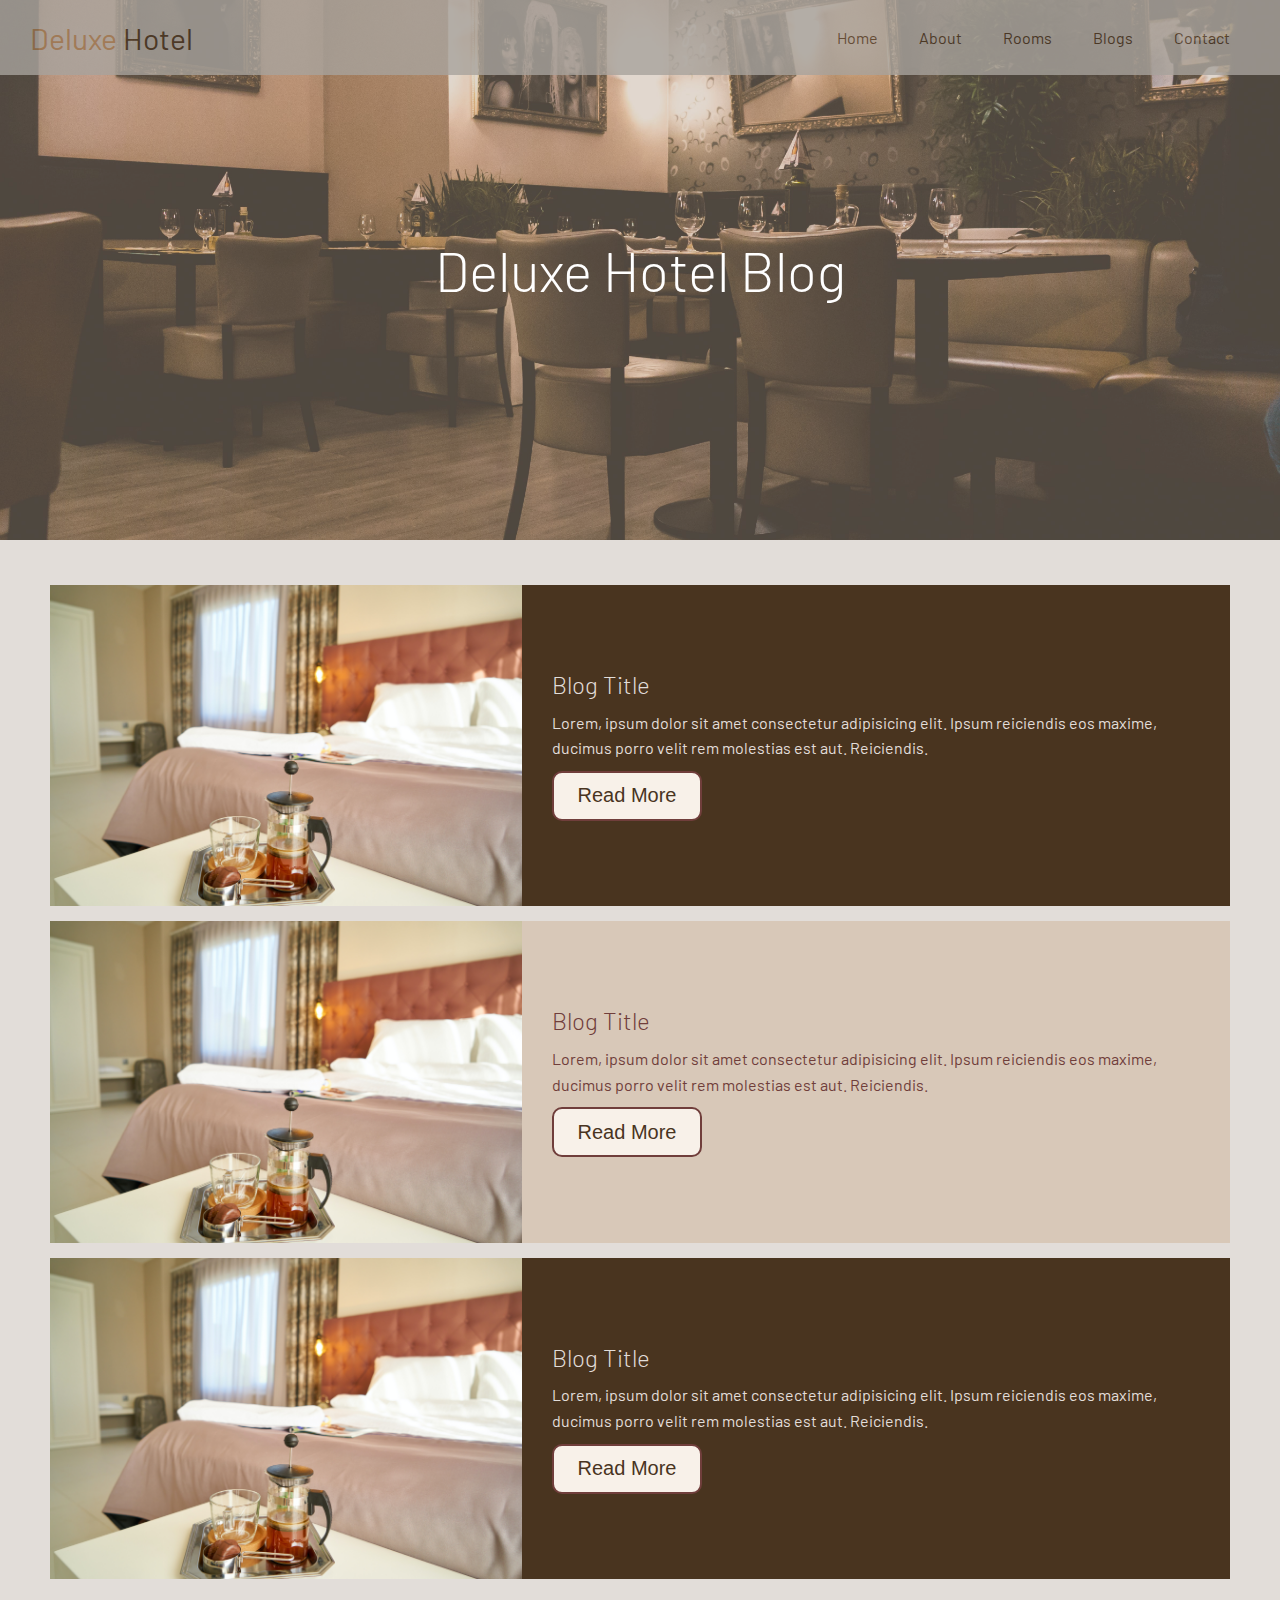
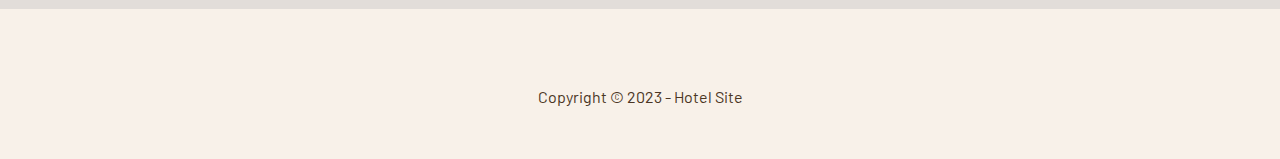
<file: blogs.html>
<!DOCTYPE html>
<html lang="en">

<head>
    <meta charset="UTF-8">
    <meta http-equiv="X-UA-Compatible" content="IE=edge">
    <meta name="viewport" content="width=device-width, initial-scale=1.0">
    <link rel="stylesheet" href="https://cdnjs.cloudflare.com/ajax/libs/font-awesome/6.3.0/css/all.min.css"
        integrity="sha512-SzlrxWUlpfuzQ+pcUCosxcglQRNAq/DZjVsC0lE40xsADsfeQoEypE+enwcOiGjk/bSuGGKHEyjSoQ1zVisanQ=="
        crossorigin="anonymous" referrerpolicy="no-referrer" />
    <link rel="stylesheet" href="css/styles.css">
    <link rel="stylesheet" href="css/utils.css">
    <title>Hotel</title>
</head>

<body>
    <header class="main-header blog" id="home">
        <div class="navbar">
            <h1 class="brand">
                <i class="fas fa-hotel"></i>
                <span>Deluxe</span> Hotel
            </h1>
            <nav>
                <ul>
                    <li><a href="index.html">Home</a> </li>
                    <li><a href="index.html#about">About</a> </li>
                    <li><a href="index.html#rooms">Rooms</a> </li>
                    <li><a href="blogs.html">Blogs</a></li>
                    <li><a href="index.html#contact">Contact</a> </li>
                </ul>
            </nav>
        </div>
        <div class="content">
            <h1>Deluxe Hotel Blog</h1>
           </div>
    </header>
    <main>
        <section class="articles">
            <article class="article flex-columns">
                <div class="row">
                    <div class="column">
                        <div class="column-1">
                            <img src="img/pexels-engin-akyurt-2952663.jpg" alt="">
                        </div>
                    </div>
                    <div class="column">
                        <div class="column-2 bg-seven">
                            <h2>Blog Title</h2>
                            <p>Lorem, ipsum dolor sit amet consectetur adipisicing elit. Ipsum reiciendis eos maxime,
                                ducimus porro velit rem molestias est aut. Reiciendis.</p>
                            <button class="btn">Read More</button>
                        </div>
                    </div>
                </div>
            </article>
            <article class="article flex-columns">
                <div class="row">
                    <div class="column">
                        <div class="column-1">
                            <img src="img/pexels-engin-akyurt-2952663.jpg" alt="">
                        </div>
                    </div>
                    <div class="column">
                        <div class="column-2 bg-third text-sixth">
                            <h2>Blog Title</h2>
                            <p>Lorem, ipsum dolor sit amet consectetur adipisicing elit. Ipsum reiciendis eos maxime,
                                ducimus porro velit rem molestias est aut. Reiciendis.</p>
                            <button class="btn">Read More</button>
                        </div>
                    </div>
                </div>
            </article>
            <article class="article flex-columns">
                <div class="row">
                    <div class="column">
                        <div class="column-1">
                            <img src="img/pexels-engin-akyurt-2952663.jpg" alt="">
                        </div>
                    </div>
                    <div class="column">
                        <div class="column-2 bg-seven">
                            <h2>Blog Title</h2>
                            <p>Lorem, ipsum dolor sit amet consectetur adipisicing elit. Ipsum reiciendis eos maxime,
                                ducimus porro velit rem molestias est aut. Reiciendis.</p>
                            <button class="btn">Read More</button>
                        </div>
                    </div>
                </div>
            </article>
        </section>
    </main>
    <footer class="footer bg-fifth">
        <div class="social">
            <a href="#"><i class="fab fa-facebook fa-2x"></i></a>
            <a href="#"><i class="fab fa-twitter fa-2x"></i></a>
            <a href="#"><i class="fab fa-youtube fa-2x"></i></a>
            <a href="#"><i class="fab fa-linkedin fa-2x"></i></a>
        </div>
        <p>Copyright &copy 2023 - Hotel Site</p>
    </footer>
</body>

</html>
</file>
<file: css/styles.css>
@import url('https://fonts.googleapis.com/css2?family=Barlow:wght@300;400;700&display=swap');
@import url(utils.css);

* {
    box-sizing: border-box;
    margin: 0;
    padding: 0;
}

html {
    font-size: 10px;
    scroll-behavior: smooth;
}

body {
    font-family: 'Barlow', sans-serif;
    font-size: 1.6rem;
    background-color: #e2ddd9;
    color: #4b3624;
    line-height: 1.6;
}

ul {
    list-style: none;
}

a {
    text-decoration: none;
    color: #000;
}

h1,
h2 {
    font-weight: 300;
    line-height: 1.2;
}

p {
    margin: 1rem 0;
}

img {
    width: 100%;
}

.text-center {
    text-align: center;
}

/* Navbar */

.navbar {
    display: flex;
    align-items: center;
    justify-content: space-between;
    background-color: var(--primary);
    color: var(--seven);
    opacity: .8;
    position: fixed;
    top: 0;
    width: 100%;
    height: 75px;
    padding: 0 3rem;
}

.navbar a {
    color: var(--seven);
    padding: 1rem 2rem;
    margin: 0 .5px;
}

.navbar a:hover {
    border-bottom: 2px solid var(--seven);
}

.navbar ul {
    display: flex;
}

.navbar .brand {
    font-weight: 400;
}

.navbar h1 {
    font-size: 3rem;
}

.brand span {
    color: var(--eight);
}

/* Header */

.main-header {
    background-image: url('../img/fggh.jpg');
    background-position: center;
    background-repeat: no-repeat;
    background-size: cover;
    height: 100vh;
    color: #fff;
    position: relative;
}

.main-header.blog {
    background-image: url(../img/Wr2MIe7ZGBTxeKSqhDz5Pj8Ku6Hq3NRfymOZu3i9.jpeg);
    height: 60vh;
}

.main-header .content {
    display: flex;
    flex-direction: column;
    align-items: center;
    justify-content: center;
    text-align: center;
    height: 100%;
}

.main-header::before {
    content: '';
    position: absolute;
    top: 0;
    left: 0;
    width: 100%;
    height: 100%;
    background: rgba(180, 155, 132, 0.4);
}

.main-header * {
    z-index: 5;
}

.main-header .content h1 {
    font-size: 5.5rem;
}

.main-header .content p {
    font-size: 2rem;
    letter-spacing: 1px;
    max-width: 60rem;
    margin: 2rem 0 3rem;
}

/* Icons */
.icons {
    padding: 30px;
}

.icons h3 {
    font-weight: 400;
    margin-bottom: 15px;
}

.icons i {
    background-color: var(--seven);
    color: var(--fifth);
    padding: 1rem;
    border-radius: 50%;
    margin-bottom: 1rem;
}

/* About */
.about {
    color: #e2ddd9;
}

.about h2 {
    font-size: 4rem;
    font-weight: 400;
}

.about p {
    margin: 2rem 0;
}

.gallery img:hover {
    opacity: .5;
    cursor: pointer;
}

.card {
    color: #e2ddd9;
    font-weight: 700;
}

.card-body {
    padding: 2rem;
}
/* Teams */
.teams img {
    border-radius: 50%;
    width: 200px;
    height: 200px;
    background-color: rgb(109, 118, 126);
}
/* Contact */
.contact-form {
    width: 100%;
    padding: 2rem 0;
}

.contact-form label {
    display: block;
    margin-bottom: .5rem;
}

.contact-form .form-control {
    margin-bottom: 1.5rem;
}

.contact-form input {
    width: 100%;
    padding: 5px;
    height: 40px;
    border: 1px solid #e2ddd9;
    border-radius: 7px;
    outline: none;
}

.contact-form .btn {
    margin-top: 5px;
    height: 40px;
}

.contact h2 {
    font-size: 3.5rem;
}

.articles {
    padding: 3rem 5rem;
}

.article {
    margin-top: 1.5rem;
}
/* Footer */
.footer {
    display: flex;
    flex-direction: column;
    justify-content: center;
    align-items: center;
    text-align: center;
    height: 150px;
}

.footer a {
    color: #4b3624;
}

.footer a:hover {
    opacity: .7;
}

.footer .social a {
    margin-right: 10px;
}

/* mobile */

@media (max-width:768px) {
    html {
        font-size: 9px;
    }

    .navbar {
        flex-direction: column;
        height: 120px;
        padding: 20px;
    }

    .teams img {
        width: 150px;
        height: 150px;
    }
}
</file>
<file: css/utils.css>
:root {
    --primary: #a8a39d;
    --secondary: #8d7966;
    --third: #d8c8b8;
    --forth: #e2ddd9;
    --fifth: #f8f1e9;
    --sixth: #703e3b;
    --seven: #49341f;
    --eight: #99724b;
}

/* text-color */
.text-primary {
    color: var(--primary);
}

.text-third {
    color: var(--third);
}

.text-sixth {
    color: var(--sixth);
}

/* background-color */
.bg-primary {
    background-color: var(--primary);
}

.bg-secondary {
    background-color: var(--secondary);
}

.bg-third {
    background-color: var(--third);
}

.bg-seven {
    background-color: var(--seven);
}

.bg-forth {
    background-color: var(--forth);
}

.bg-fifth {
    background-color: var(--fifth);
}

/* buttons */
.btn {
    display: inline-block;
    width: 150px;
    height: 50px;
    border-radius: 10px;
    border: 2px solid var(--sixth);
    position: relative;
    transition: all 0.7s ease-in;
    z-index: 1;
    overflow: hidden;
    color: var(--seven);
    font-size: 20px;
    background-color: #f8f1e9;
    padding: 5px;
}

.btn::before,
.btn::after {
    content: '';
    position: absolute;
    top: 0;
    width: 0;
    height: 100%;
    transform: skew(-17deg);
    transition: all 0.7s;
    overflow: hidden;
    z-index: -1;
}

.btn::before {
    background: var(--secondary);
    left: -10px;

}

.btn::after {
    background: var(--third);
    right: -10px;

}

.btn:hover::before,
.btn:hover::after {
    width: 61%;
}
/* Flexbox */
.flex-columns.flex-reverse .row {
    display: flex;
    flex-direction: row-reverse;
}

.flex-items {
    display: flex;
    justify-content: center;
    text-align: center;
    height: 100%;
}

.flex-items>div {
    padding: 20px;
    flex-basis: 100%;
}

.flex-columns .row {
    display: flex;
    flex-wrap: wrap;
    width: 100%;
}

.flex-columns .column {
    flex: 1;
    color: #e2ddd9;
}

.flex-columns.article .column:nth-child(odd) {
    flex: 2;
}

.flex-columns.article .column:nth-child(even) {
    flex: 3;
}

.flex-columns .column .column-1,
.flex-columns .column .column-2 {
    height: 100%;
}

.flex-columns .column-2 {
    display: flex;
    flex-direction: column;
    align-items: flex-start;
    justify-content: center;
    padding: 3rem;
}

.flex-columns img {
    width: 100%;
    height: 100%;
}

.flex-grid .row {
    display: flex;
    flex-wrap: wrap;
    padding: 0 .4rem;
}

.flex-grid .column {
    flex: 25%;
    padding: 0 .4rem;
}

.section-header {
    display: flex;
    flex-direction: column;
    align-items: center;
    justify-content: center;
    text-align: center;
    padding: 3rem;
}

.section-header h2 {
    font-size: 4rem;
    margin: 2rem 0;
}

.section-padding {
    padding: 2rem 2rem 4rem;
}
/* mobile*/
@media (max-width:768px) {
    .flex-items {
        flex-direction: column;
    }

    .flex-items>div {
        padding: 10px;

    }

    .flex-columns .column {
        flex: 100%!important;
        color: #e2ddd9;
    }

    .flex-grid .column {
        flex: 50%;
    }
}
</file>
